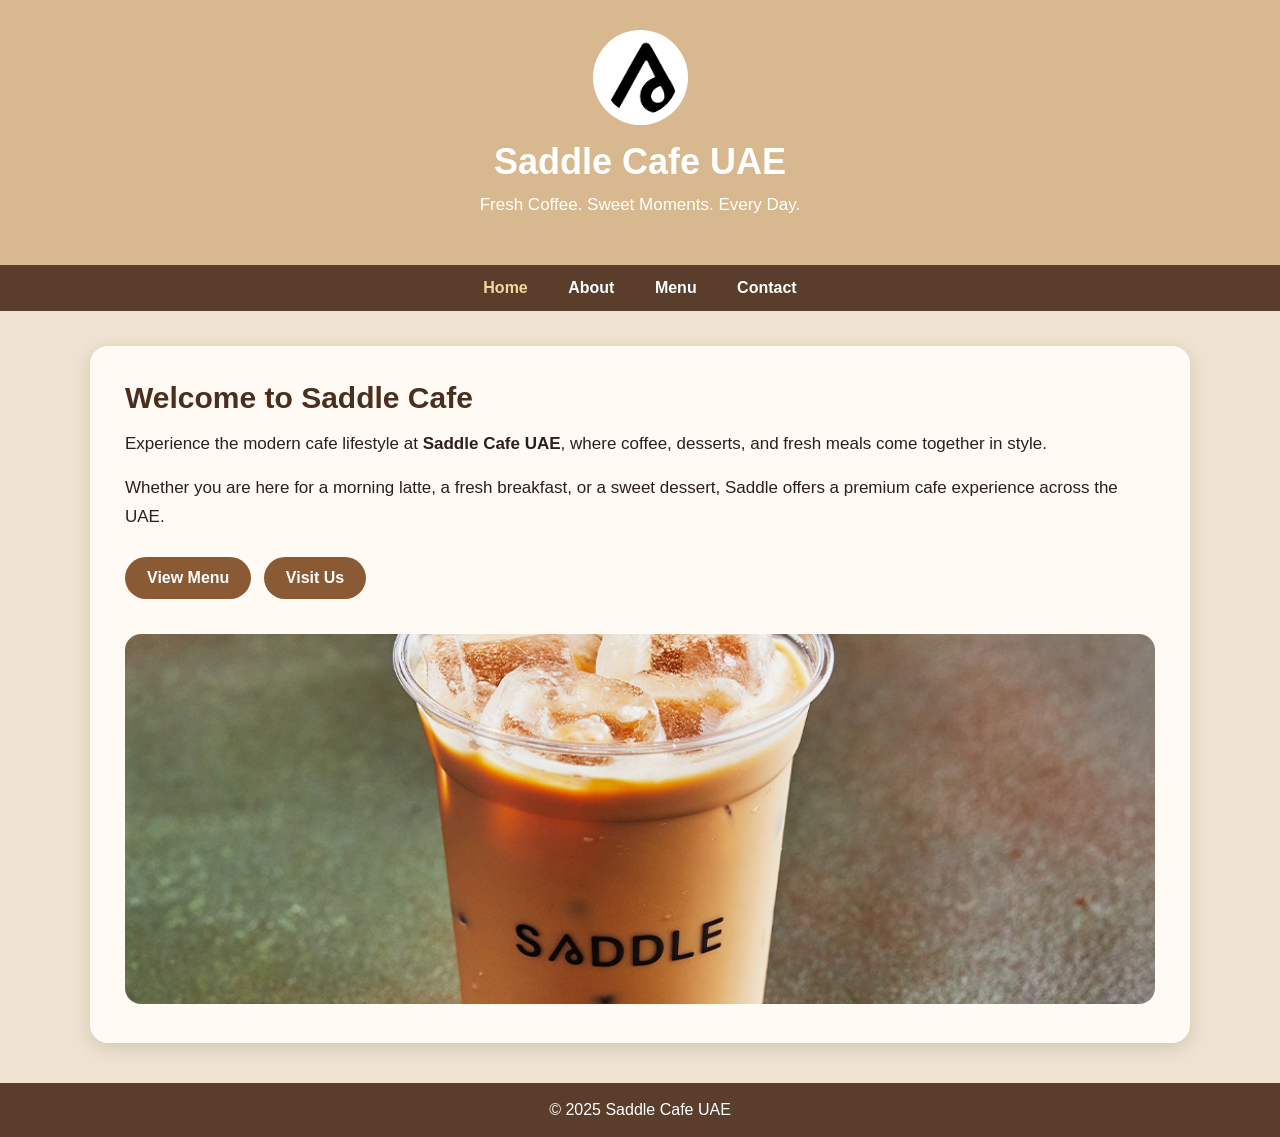
<file: index.html>
<!DOCTYPE html>
<html>
<head>
  <title>Saddle Cafe UAE</title>
  <link rel="stylesheet" href="style.css">
</head>
<body>

  <div class="header">
    <img src="images/saddle-logo.png" class="logo">
    <h1>Saddle Cafe UAE</h1>
    <p>Fresh Coffee. Sweet Moments. Every Day.</p>
  </div>

  <div class="nav">
    <a href="index.html" class="active">Home</a>
    <a href="about.html">About</a>
    <a href="gallery.html">Menu</a>
    <a href="contact.html">Contact</a>
  </div>

  <div class="container">
    <h2>Welcome to Saddle Cafe</h2>

    <p>
      Experience the modern cafe lifestyle at <b>Saddle Cafe UAE</b>,
      where coffee, desserts, and fresh meals come together in style.
    </p>

    <p>
      Whether you are here for a morning latte, a fresh breakfast, or a sweet dessert,
      Saddle offers a premium cafe experience across the UAE.
    </p>

    <a href="gallery.html" class="btn">View Menu</a>
    <a href="contact.html" class="btn">Visit Us</a>

    <img src="images/iced-spanish-latte.jpg" class="hero">
  </div>

  <div class="footer">
    &copy; 2025 Saddle Cafe UAE
  </div>

</body>
</html>
</file>
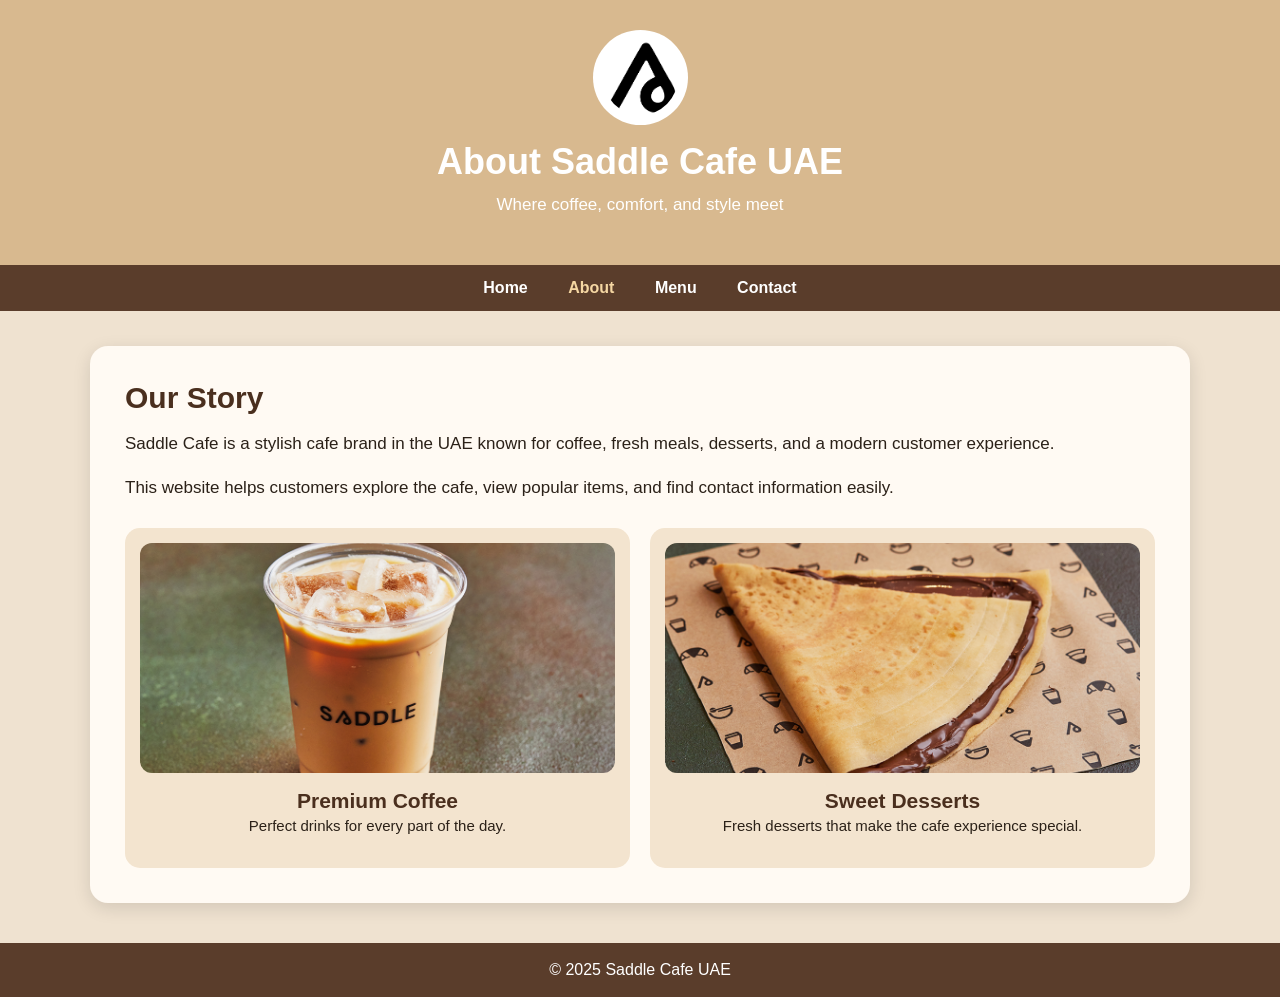
<file: about.html>
<!DOCTYPE html>
<html>
<head>
  <title>About Saddle Cafe</title>
  <link rel="stylesheet" href="style.css">
</head>
<body>

  <div class="header">
    <img src="images/saddle-logo.png" class="logo">
    <h1>About Saddle Cafe UAE</h1>
    <p>Where coffee, comfort, and style meet</p>
  </div>

  <div class="nav">
    <a href="index.html">Home</a>
    <a href="about.html" class="active">About</a>
    <a href="gallery.html">Menu</a>
    <a href="contact.html">Contact</a>
  </div>

  <div class="container">
    <h2>Our Story</h2>

    <p>
      Saddle Cafe is a stylish cafe brand in the UAE known for coffee,
      fresh meals, desserts, and a modern customer experience.
    </p>

    <p>
      This website helps customers explore the cafe, view popular items,
      and find contact information easily.
    </p>

    <div class="collage">
      <div class="card">
        <img src="images/iced-spanish-latte.jpg">
        <h3>Premium Coffee</h3>
        <p>Perfect drinks for every part of the day.</p>
      </div>

      <div class="card">
        <img src="images/nutella-crepe.jpg">
        <h3>Sweet Desserts</h3>
        <p>Fresh desserts that make the cafe experience special.</p>
      </div>
    </div>
  </div>

  <div class="footer">
    &copy; 2025 Saddle Cafe UAE
  </div>

</body>
</html>
</file>
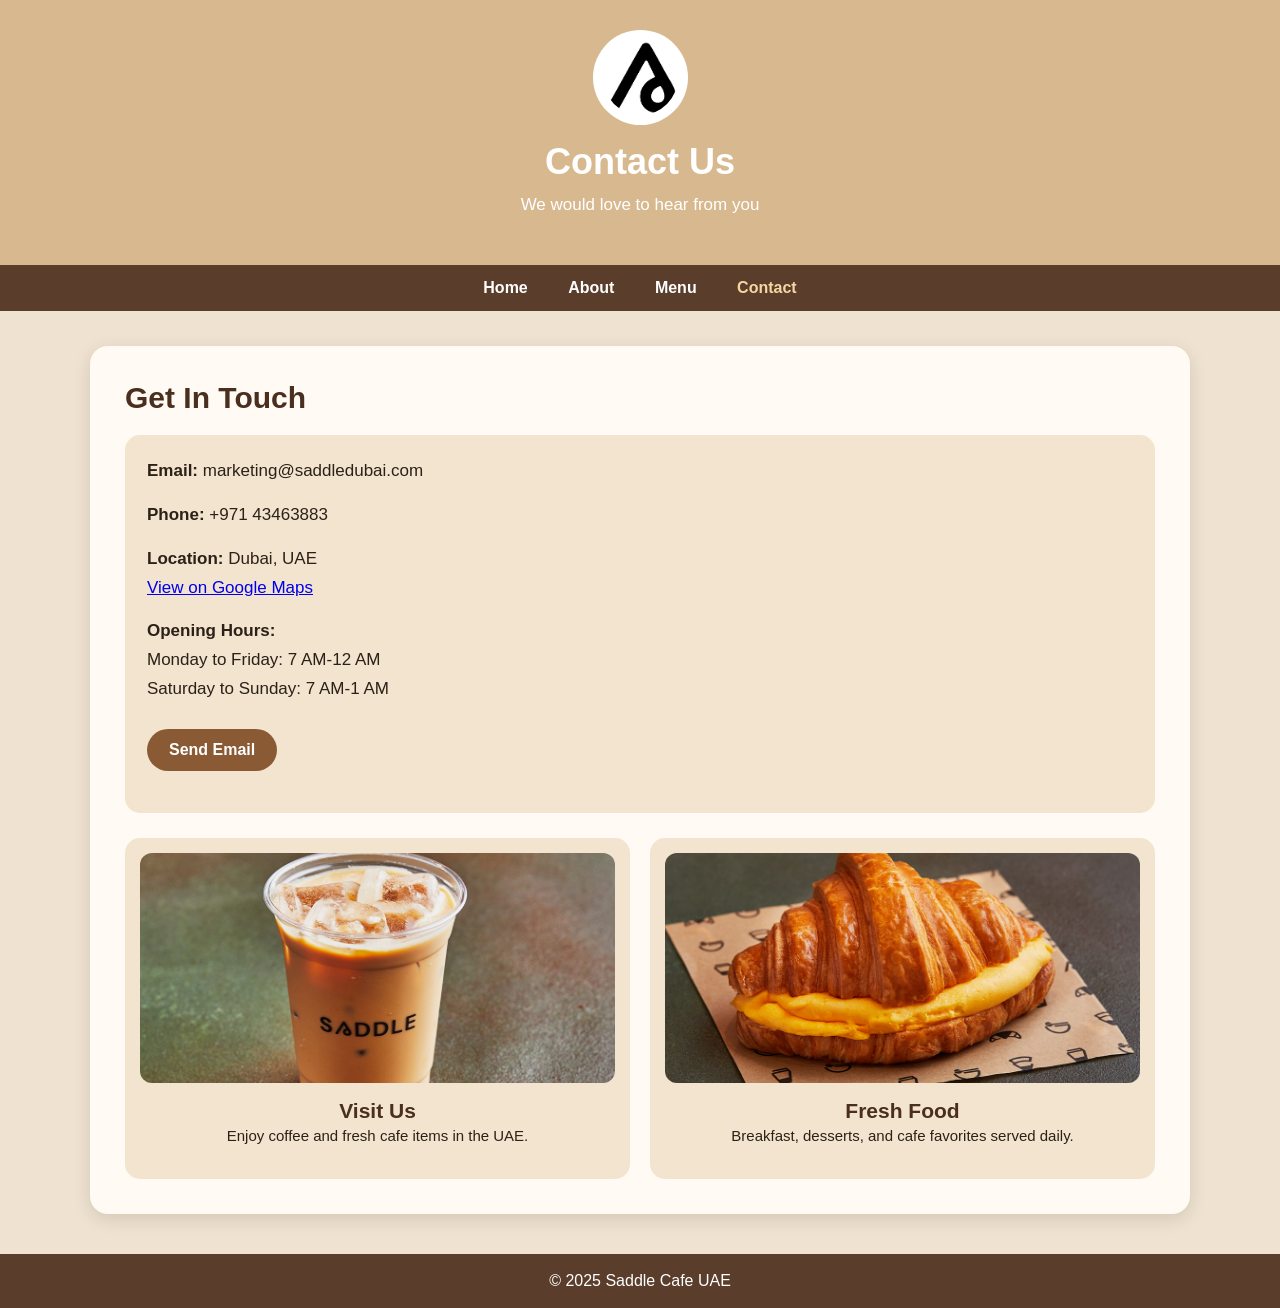
<file: contact.html>
<!DOCTYPE html>
<html>
<head>
  <title>Contact - Saddle Cafe UAE</title>
  <link rel="stylesheet" href="style.css">
</head>
<body>

  <div class="header">
    <img src="images/saddle-logo.png" class="logo">
    <h1>Contact Us</h1>
    <p>We would love to hear from you</p>
  </div>

  <div class="nav">
    <a href="index.html">Home</a>
    <a href="about.html">About</a>
    <a href="gallery.html">Menu</a>
    <a href="contact.html" class="active">Contact</a>
  </div>

  <div class="container">
    <h2>Get In Touch</h2>

    <div class="contact-box">
      <p><b>Email:</b> marketing@saddledubai.com</p>
      <p><b>Phone:</b> +971 43463883</p>
      <p>
        <b>Location:</b> Dubai, UAE<br>
        <a href="https://www.google.com/maps/place/Head+Office+-+Saddle+Cafe+LLC/@25.1410346,55.238306,17z/data=!3m1!4b1!4m6!3m5!1s0x3e5f69c99ddf2c6d:0x717bc08a8f1df73c!8m2!3d25.1410346!4d55.2408809!16s%2Fg%2F11gns8f9_2?entry=ttu&g_ep=EgoyMDI2MDQyOS4wIKXMDSoASAFQAw%3D%3D" target="_blank">
          View on Google Maps
        </a>
      </p>
      <p><b>Opening Hours:</b><br>
      Monday to Friday: 7 AM-12 AM<br>
      Saturday to Sunday: 7 AM-1 AM</p>

      <a href="mailto:marketing@saddledubai.com" class="btn">Send Email</a>
    </div>

    <div class="collage">
      <div class="card">
        <img src="images/iced-spanish-latte.jpg">
        <h3>Visit Us</h3>
        <p>Enjoy coffee and fresh cafe items in the UAE.</p>
      </div>

      <div class="card">
        <img src="images/omelette-croissant.jpg">
        <h3>Fresh Food</h3>
        <p>Breakfast, desserts, and cafe favorites served daily.</p>
      </div>
    </div>
  </div>

  <div class="footer">
    &copy; 2025 Saddle Cafe UAE
  </div>

</body>
</html>
</file>
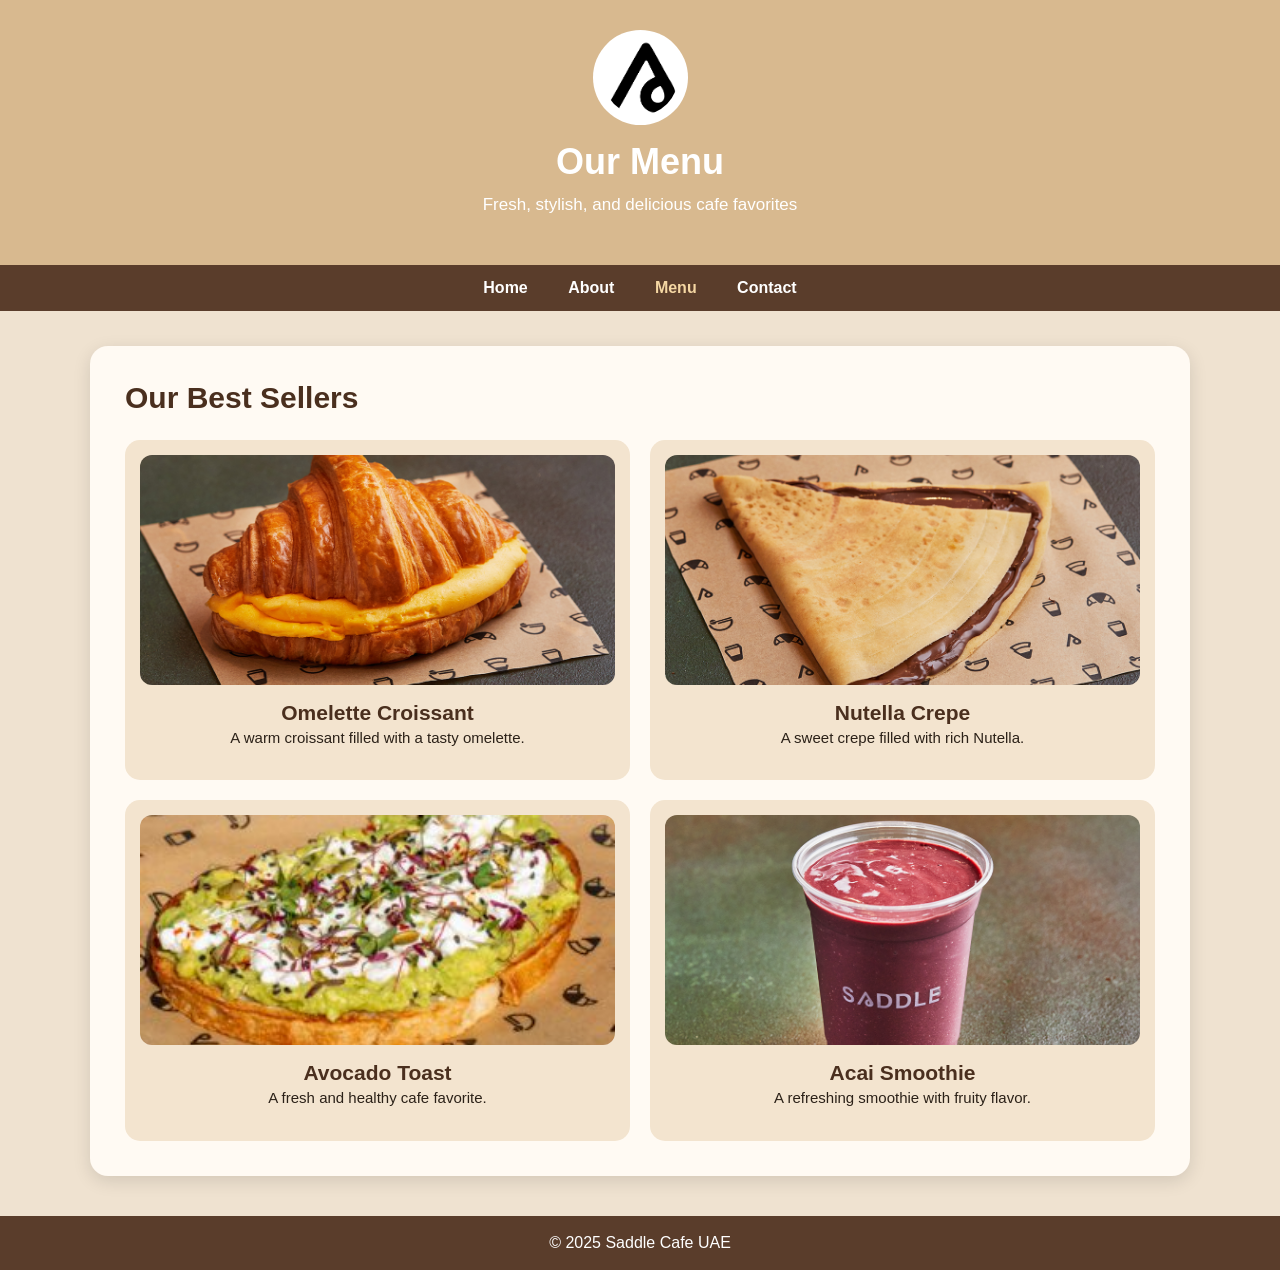
<file: gallery.html>
<!DOCTYPE html>
<html>
<head>
  <title>Menu - Saddle Cafe UAE</title>
  <link rel="stylesheet" href="style.css">
</head>
<body>

  <div class="header">
    <img src="images/saddle-logo.png" class="logo">
    <h1>Our Menu</h1>
    <p>Fresh, stylish, and delicious cafe favorites</p>
  </div>

  <div class="nav">
    <a href="index.html">Home</a>
    <a href="about.html">About</a>
    <a href="gallery.html" class="active">Menu</a>
    <a href="contact.html">Contact</a>
  </div>

  <div class="container">
    <h2>Our Best Sellers</h2>

    <div class="collage">
      <div class="card">
        <img src="images/omelette-croissant.jpg">
        <h3>Omelette Croissant</h3>
        <p>A warm croissant filled with a tasty omelette.</p>
      </div>

      <div class="card">
        <img src="images/nutella-crepe.jpg">
        <h3>Nutella Crepe</h3>
        <p>A sweet crepe filled with rich Nutella.</p>
      </div>

      <div class="card">
        <img src="images/avocado-toast.jpg">
        <h3>Avocado Toast</h3>
        <p>A fresh and healthy cafe favorite.</p>
      </div>

      <div class="card">
        <img src="images/acai-smoothie.jpg">
        <h3>Acai Smoothie</h3>
        <p>A refreshing smoothie with fruity flavor.</p>
      </div>
    </div>
  </div>

  <div class="footer">
    &copy; 2025 Saddle Cafe UAE
  </div>

</body>
</html>
</file>
<file: style.css>
* {
    margin: 0;
    padding: 0;
    box-sizing: border-box;
  }
  
  body {
    font-family: Arial, sans-serif;
    background: #efe2d0;
    color: #2b2118;
  }
  
  .header {
    background: #d8b98f;
    text-align: center;
    padding: 30px 20px;
    color: white;
  }
  
  .logo {
    width: 95px;
    height: 95px;
    object-fit: contain;
    background: white;
    padding: 10px;
    border-radius: 50%;
    margin-bottom: 12px;
  }
  
  .header h1 {
    font-size: 36px;
  }
  
  .header p {
    margin-top: 8px;
    font-size: 17px;
  }
  
  .nav {
    background: #5a3d2b;
    text-align: center;
    padding: 14px;
  }
  
  .nav a {
    color: white;
    text-decoration: none;
    font-weight: bold;
    margin: 0 18px;
  }
  
  .nav a:hover,
  .nav .active {
    color: #f5d7a3;
  }
  
  .container {
    width: 90%;
    max-width: 1100px;
    margin: 35px auto;
    background: #fffaf3;
    padding: 35px;
    border-radius: 18px;
    box-shadow: 0 5px 18px rgba(0,0,0,0.12);
  }
  
  h2 {
    font-size: 30px;
    margin-bottom: 15px;
    color: #4a2f1e;
  }
  
  p {
    font-size: 17px;
    line-height: 1.7;
    margin-bottom: 15px;
  }
  
  .btn {
    display: inline-block;
    background: #8a5a35;
    color: white;
    text-decoration: none;
    padding: 12px 22px;
    border-radius: 25px;
    font-weight: bold;
    margin: 10px 8px 20px 0;
  }
  
  .btn:hover {
    background: #5a3d2b;
  }
  
  .hero {
    width: 100%;
    height: 370px;
    object-fit: cover;
    border-radius: 16px;
    margin-top: 15px;
  }
  
  .collage {
    display: grid;
    grid-template-columns: repeat(2, 1fr);
    gap: 20px;
    margin-top: 25px;
  }
  
  .card {
    background: #f3e4cf;
    padding: 15px;
    border-radius: 15px;
    text-align: center;
  }
  
  .card img {
    width: 100%;
    height: 230px;
    object-fit: cover;
    border-radius: 12px;
  }
  
  .card h3 {
    margin-top: 12px;
    font-size: 21px;
    color: #4a2f1e;
  }
  
  .card p {
    font-size: 15px;
  }
  
  .contact-box {
    background: #f3e4cf;
    padding: 22px;
    border-radius: 15px;
    margin-top: 20px;
  }
  
  .footer {
    background: #5a3d2b;
    color: white;
    text-align: center;
    padding: 18px;
    margin-top: 40px;
  }
  
  @media (max-width: 700px) {
    .collage {
      grid-template-columns: 1fr;
    }
  
    .nav a {
      display: block;
      margin: 10px 0;
    }
  
    .header h1 {
      font-size: 28px;
    }
  }
</file>
